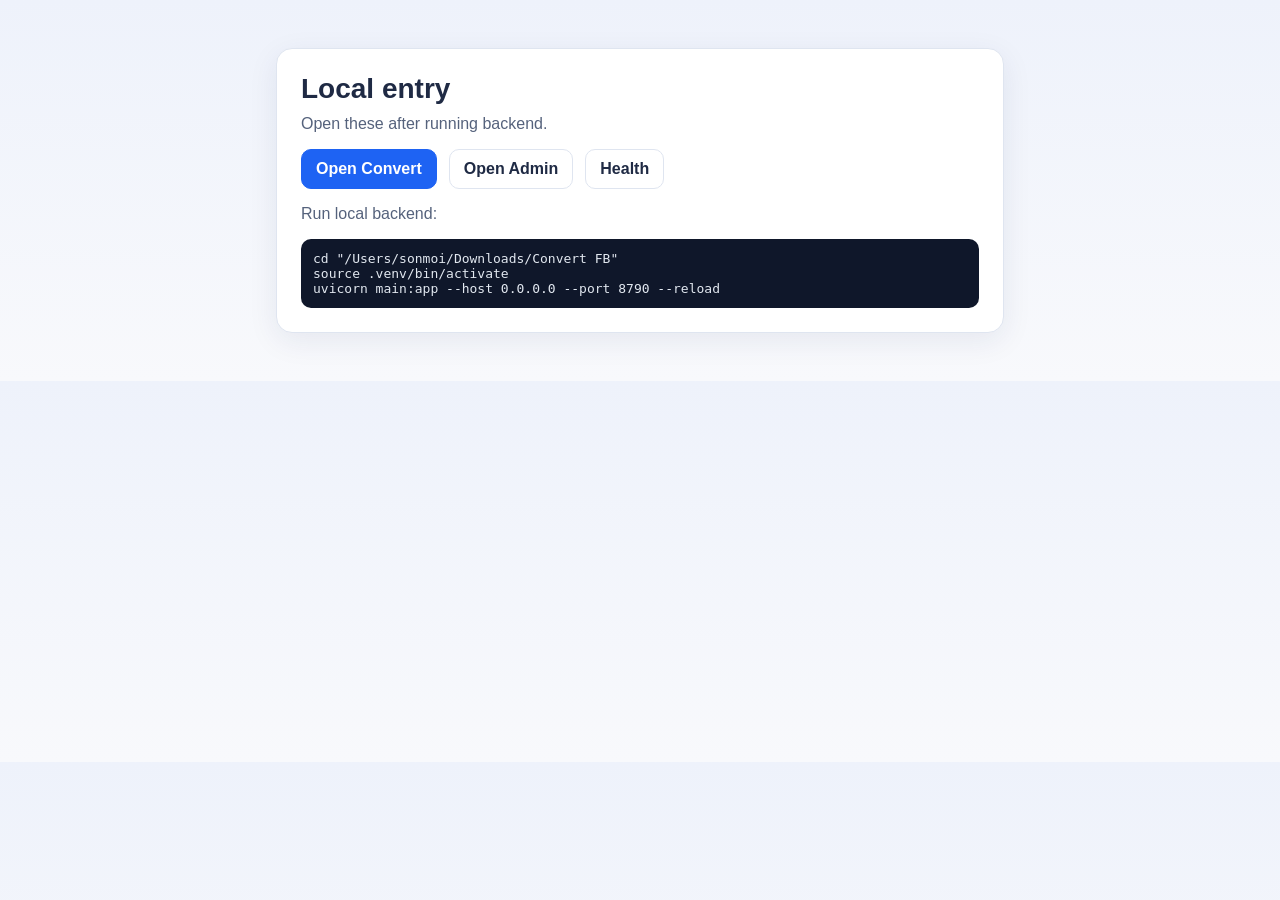
<file: index.html>
<!doctype html>
<html lang="en">
  <head>
    <meta charset="UTF-8" />
    <meta name="viewport" content="width=device-width, initial-scale=1.0" />
    <title>Convert FB - Local Entry</title>
    <style>
      :root {
        --bg: #f4f6fb;
        --card: #ffffff;
        --line: #dfe5f0;
        --text: #1f2a44;
        --muted: #55627c;
        --primary: #1e63f3;
      }
      * {
        box-sizing: border-box;
      }
      body {
        margin: 0;
        font-family: -apple-system, BlinkMacSystemFont, "Segoe UI", Roboto, sans-serif;
        background: linear-gradient(180deg, #eef2fb, #f8f9fc);
        color: var(--text);
      }
      .wrap {
        max-width: 760px;
        margin: 48px auto;
        padding: 0 16px;
      }
      .card {
        background: var(--card);
        border: 1px solid var(--line);
        border-radius: 16px;
        padding: 24px;
        box-shadow: 0 8px 30px rgba(20, 38, 84, 0.08);
      }
      h1 {
        margin: 0 0 10px;
        font-size: 28px;
      }
      p {
        margin: 0 0 16px;
        color: var(--muted);
      }
      .actions {
        display: flex;
        gap: 12px;
        flex-wrap: wrap;
        margin-bottom: 16px;
      }
      .btn {
        text-decoration: none;
        border: 1px solid var(--line);
        border-radius: 10px;
        padding: 10px 14px;
        font-weight: 700;
        color: var(--text);
        background: #fff;
      }
      .btn.primary {
        background: var(--primary);
        border-color: var(--primary);
        color: #fff;
      }
      code {
        display: block;
        background: #0f172a;
        color: #e2e8f0;
        border-radius: 10px;
        padding: 12px;
        font-size: 13px;
        overflow-x: auto;
        white-space: pre;
      }
    </style>
  </head>
  <body>
    <main class="wrap">
      <section class="card">
        <h1>Local entry</h1>
        <p>Open these after running backend.</p>
        <div class="actions">
          <a class="btn primary" href="http://localhost:8790/" target="_blank" rel="noreferrer">Open Convert</a>
          <a class="btn" href="http://localhost:8790/admin" target="_blank" rel="noreferrer">Open Admin</a>
          <a class="btn" href="http://localhost:8790/api/health" target="_blank" rel="noreferrer">Health</a>
        </div>
        <p>Run local backend:</p>
        <code>cd "/Users/sonmoi/Downloads/Convert FB"
source .venv/bin/activate
uvicorn main:app --host 0.0.0.0 --port 8790 --reload</code>
      </section>
    </main>
  </body>
</html>
</file>
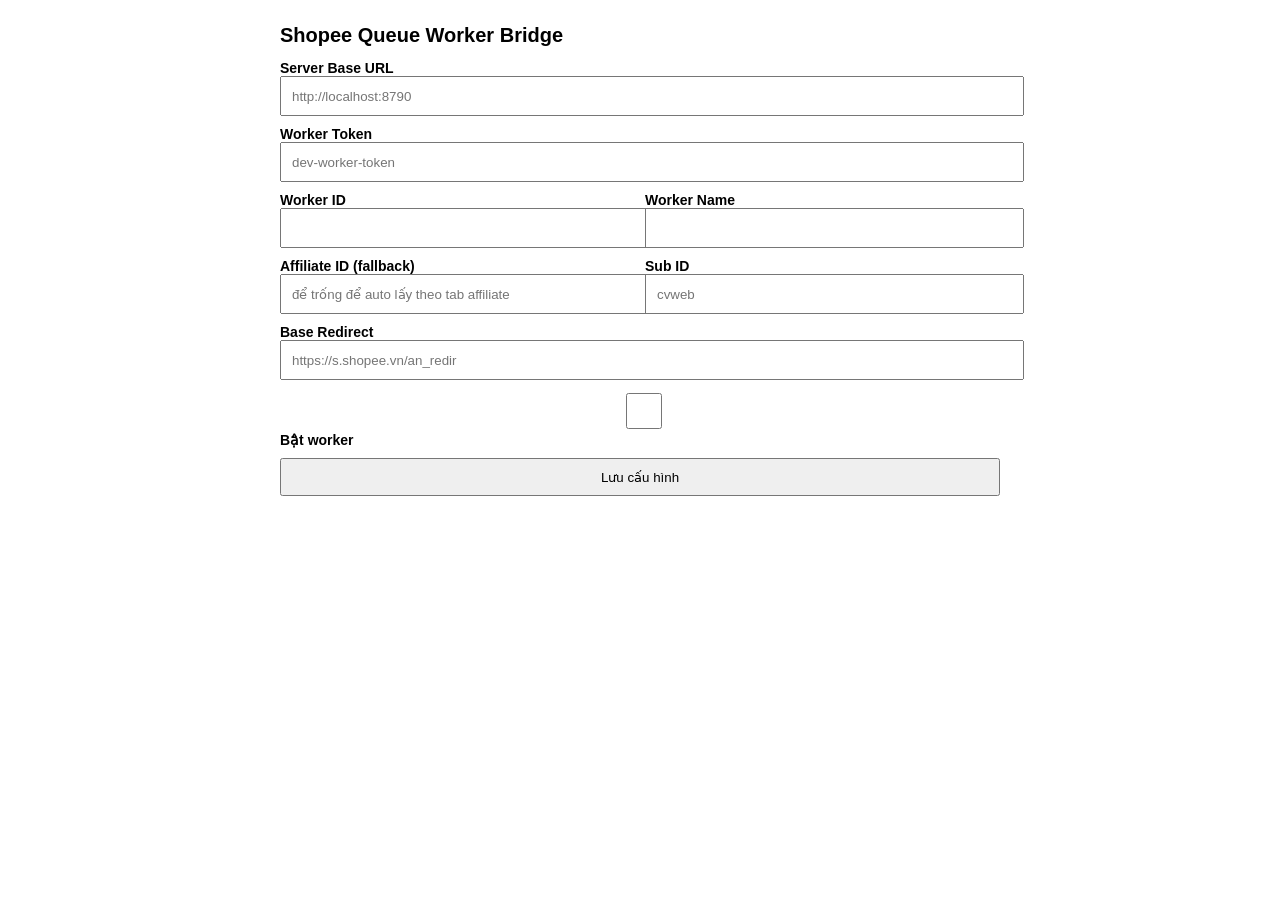
<file: extension/options.html>
<!doctype html>
<html lang="vi">
  <head>
    <meta charset="UTF-8" />
    <meta name="viewport" content="width=device-width, initial-scale=1.0" />
    <title>Shopee Worker Bridge - Options</title>
    <style>
      body {
        font-family: Arial, sans-serif;
        max-width: 720px;
        margin: 24px auto;
        padding: 0 16px;
      }
      h1 {
        font-size: 20px;
      }
      .grid {
        display: grid;
        gap: 10px;
      }
      label {
        font-size: 14px;
        font-weight: 600;
      }
      input {
        width: 100%;
        height: 36px;
        padding: 0 10px;
      }
      button {
        height: 38px;
        padding: 0 14px;
        cursor: pointer;
      }
      .status {
        margin-top: 10px;
        color: #0f5132;
      }
      .row {
        display: flex;
        gap: 10px;
      }
      .row > * {
        flex: 1;
      }
    </style>
  </head>
  <body>
    <h1>Shopee Queue Worker Bridge</h1>
    <div class="grid">
      <label>
        Server Base URL
        <input id="serverBaseUrl" type="text" placeholder="http://localhost:8790" />
      </label>
      <label>
        Worker Token
        <input id="workerToken" type="text" placeholder="dev-worker-token" />
      </label>
      <div class="row">
        <label>
          Worker ID
          <input id="workerId" type="text" />
        </label>
        <label>
          Worker Name
          <input id="workerName" type="text" />
        </label>
      </div>
      <div class="row">
        <label>
          Affiliate ID (fallback)
          <input id="affiliateId" type="text" placeholder="để trống để auto lấy theo tab affiliate" />
        </label>
        <label>
          Sub ID
          <input id="subId" type="text" placeholder="cvweb" />
        </label>
      </div>
      <label>
        Base Redirect
        <input id="baseRedirect" type="text" placeholder="https://s.shopee.vn/an_redir" />
      </label>
      <label>
        <input id="enabled" type="checkbox" /> Bật worker
      </label>
      <button id="saveBtn" type="button">Lưu cấu hình</button>
      <div id="status" class="status"></div>
    </div>

    <script src="options.js"></script>
  </body>
</html>
</file>
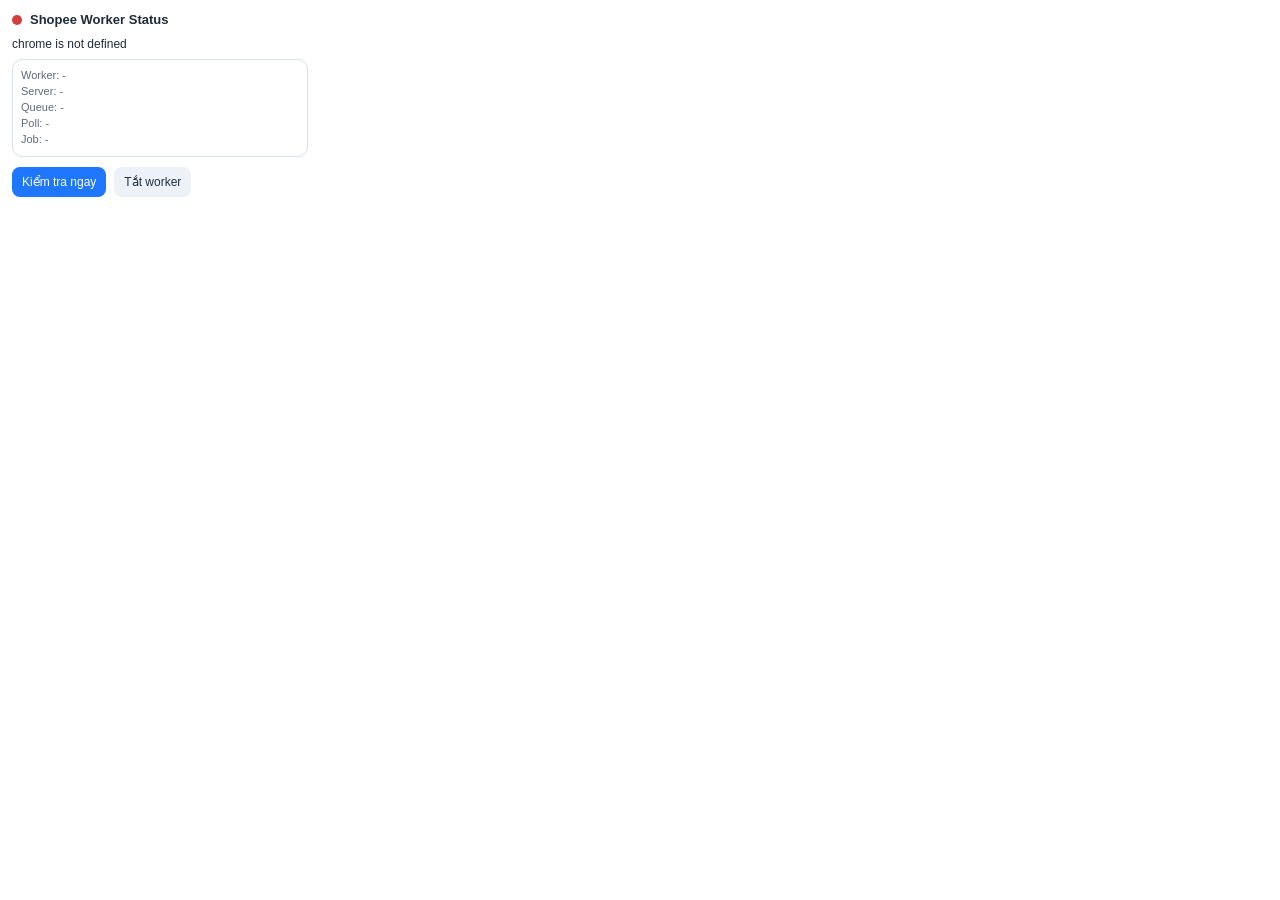
<file: extension/popup.html>
<!doctype html>
<html lang="vi">
  <head>
    <meta charset="UTF-8" />
    <meta name="viewport" content="width=device-width, initial-scale=1.0" />
    <title>Worker Status</title>
    <style>
      :root {
        --ok: #1f9d57;
        --warn: #c97b15;
        --err: #d13f3f;
        --text: #1f2b3a;
        --muted: #5f6b7a;
        --line: #d9e1eb;
      }
      body {
        margin: 0;
        width: 320px;
        font-family: "Segoe UI", Arial, sans-serif;
        color: var(--text);
        background: #fff;
      }
      .wrap {
        padding: 12px;
      }
      .head {
        display: flex;
        align-items: center;
        gap: 8px;
        margin-bottom: 10px;
      }
      .dot {
        width: 10px;
        height: 10px;
        border-radius: 50%;
        background: #9aa5b3;
      }
      .dot.ok {
        background: var(--ok);
      }
      .dot.warn {
        background: var(--warn);
      }
      .dot.err {
        background: var(--err);
      }
      .title {
        font-size: 13px;
        font-weight: 700;
      }
      .msg {
        margin: 0 0 8px;
        font-size: 12px;
      }
      .meta {
        border: 1px solid var(--line);
        border-radius: 10px;
        padding: 8px;
        font-size: 11px;
        color: var(--muted);
        line-height: 1.45;
      }
      .actions {
        margin-top: 10px;
        display: flex;
        gap: 8px;
      }
      button {
        border: 0;
        border-radius: 8px;
        height: 30px;
        padding: 0 10px;
        font-size: 12px;
        cursor: pointer;
      }
      #refreshBtn {
        background: #1f77ff;
        color: #fff;
      }
      #toggleBtn {
        background: #edf2f8;
        color: #233142;
      }
    </style>
  </head>
  <body>
    <div class="wrap">
      <div class="head">
        <span id="statusDot" class="dot"></span>
        <div class="title">Shopee Worker Status</div>
      </div>
      <p id="statusText" class="msg">Đang kiểm tra...</p>
      <div class="meta">
        <div id="lineWorker">Worker: -</div>
        <div id="lineServer">Server: -</div>
        <div id="lineQueue">Queue: -</div>
        <div id="linePoll">Poll: -</div>
        <div id="lineJob">Job: -</div>
      </div>
      <div class="actions">
        <button id="refreshBtn" type="button">Kiểm tra ngay</button>
        <button id="toggleBtn" type="button">Tắt worker</button>
      </div>
    </div>
    <script src="popup.js"></script>
  </body>
</html>
</file>
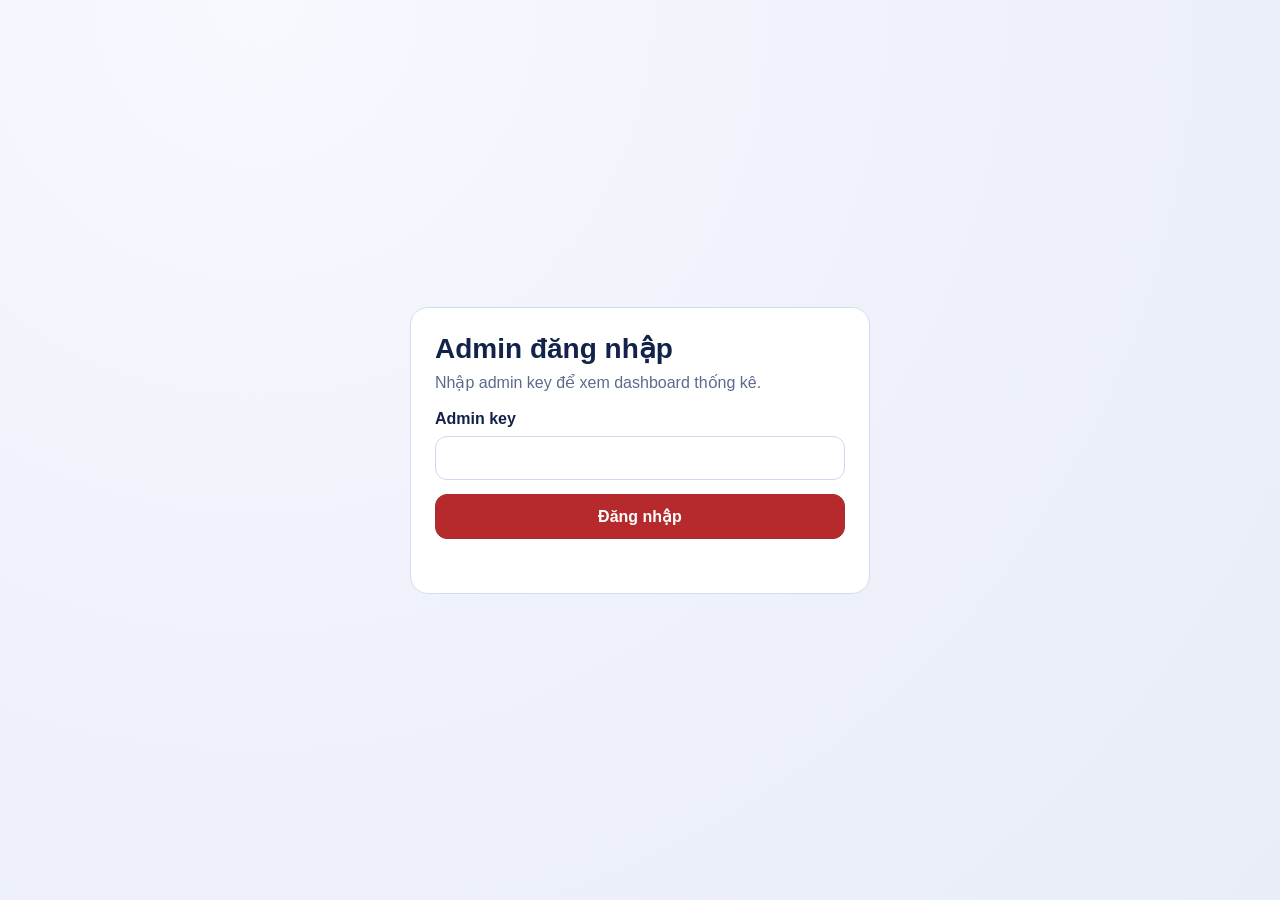
<file: templates/admin_login.html>
<!doctype html>
<html lang="vi">
<head>
    <meta charset="UTF-8" />
    <meta name="viewport" content="width=device-width, initial-scale=1.0" />
    <title>Admin Login</title>
    <link rel="stylesheet" href="/static/admin-login.css" />
</head>
<body>
    <main class="login-wrap">
        <section class="login-card">
            <h1>Admin đăng nhập</h1>
            <p>Nhập admin key để xem dashboard thống kê.</p>

            <label for="admin_key">Admin key</label>
            <input id="admin_key" type="password" autocomplete="current-password" />

            <button id="btn_login" type="button">Đăng nhập</button>
            <p id="msg" class="msg"></p>
        </section>
    </main>
    <script src="/static/admin-login.js"></script>
</body>
</html>
</file>
<file: static/admin-login.css>
:root {
    --bg: #eef1fa;
    --card: #ffffff;
    --line: #d4dbee;
    --text: #12224a;
}

* {
    box-sizing: border-box;
}

body {
    margin: 0;
    min-height: 100vh;
    display: grid;
    place-items: center;
    background: radial-gradient(circle at 20% 0%, #f7f9ff 0%, var(--bg) 55%, #e9edf7 100%);
    font-family: "SF Pro Display", "Segoe UI", sans-serif;
    color: var(--text);
}

.login-wrap {
    width: min(460px, 92vw);
}

.login-card {
    background: var(--card);
    border: 1px solid var(--line);
    border-radius: 18px;
    padding: 24px;
}

h1 {
    margin: 0;
    font-size: 28px;
}

p {
    color: #5c6b8d;
    margin: 8px 0 18px;
}

label {
    display: block;
    font-weight: 700;
    margin-bottom: 8px;
}

input {
    width: 100%;
    border: 1px solid #cfd7ee;
    border-radius: 12px;
    padding: 12px;
    font-size: 16px;
    outline: none;
}

input:focus {
    border-color: #8ca2df;
    box-shadow: 0 0 0 3px rgba(140, 162, 223, 0.2);
}

button {
    margin-top: 14px;
    width: 100%;
    border: 1px solid #a72d30;
    border-radius: 12px;
    background: #b62a2d;
    color: #fff;
    padding: 12px;
    font-size: 16px;
    font-weight: 800;
    cursor: pointer;
}

button[disabled] {
    opacity: 0.65;
    cursor: not-allowed;
}

.msg {
    margin: 10px 0 0;
    min-height: 20px;
    color: #a52c2f;
}
</file>
